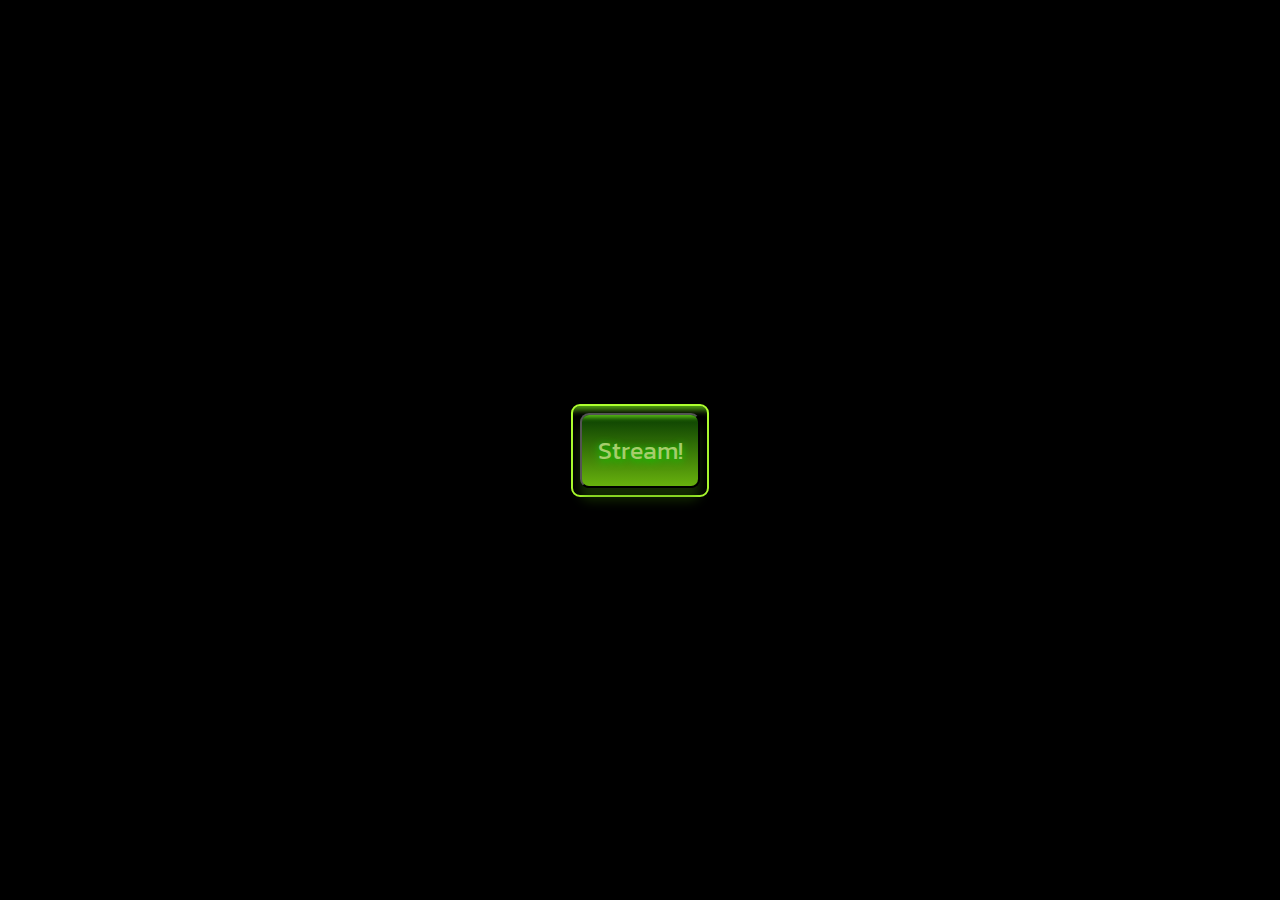
<file: mini-stream/index.html>
<!DOCTYPE html>
<html lang="en">
<head>
    <meta charset="UTF-8">
    <meta name="viewport" content="width=device-width, initial-scale=1.0">
    <title>Mini Stream</title>
    <link rel="icon" type="image/png" href="favicon.png">
    <link rel="stylesheet" href="style.css">
</head>
<body>
    <!-- Video -->
    <video id="video" controls height="360" width="640" hidden></video>
    <!-- Button -->
    <div class="btn-container">
        <button id="btn">Stream!</button>
    </div>
    <!-- Script -->
    <script src="script.js"></script>
</body>
</html>
</file>
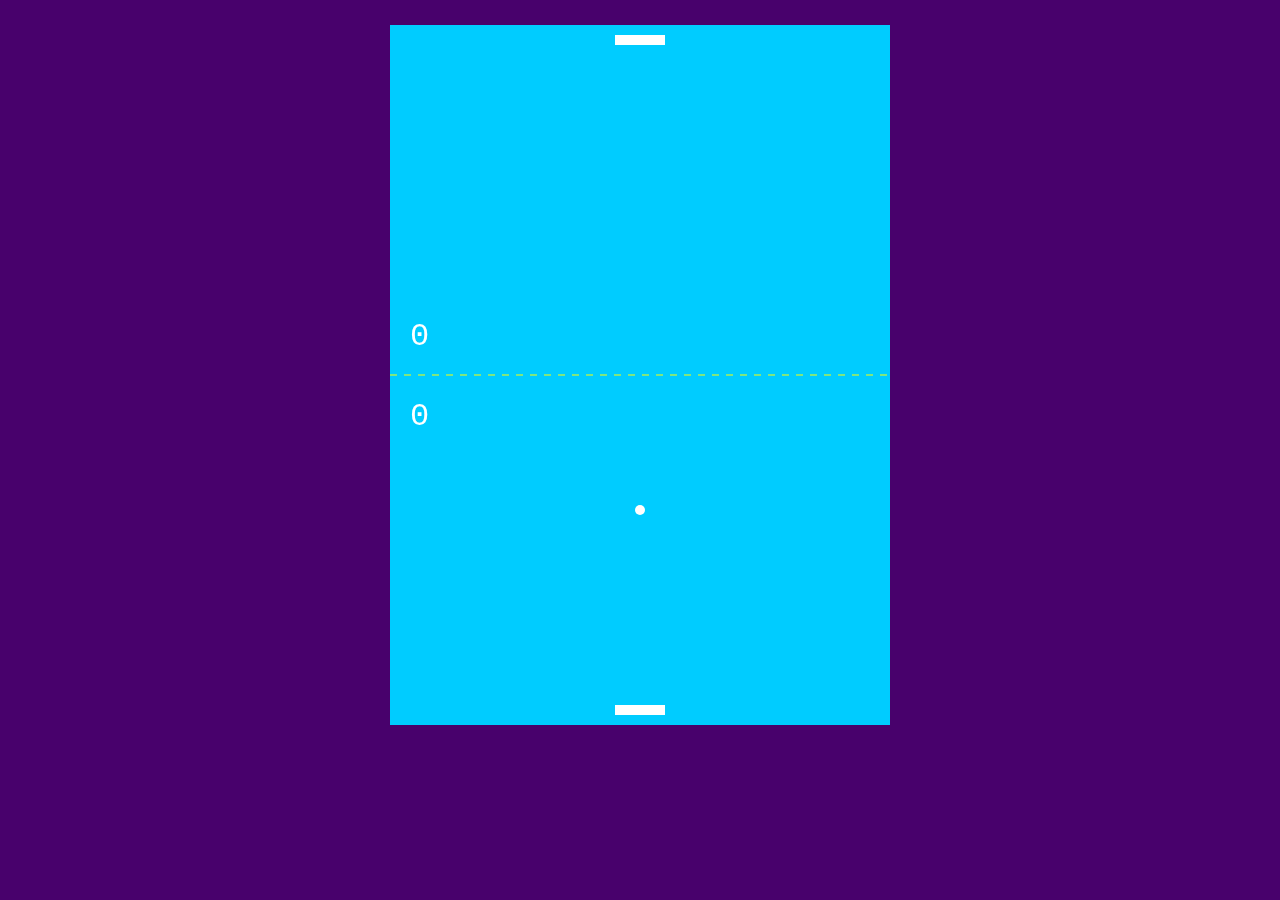
<file: pong-game/index.html>
<!DOCTYPE html>
<html lang="en">
<head>
    <meta charset="UTF-8">
    <meta name="viewport" content="width=device-width, initial-scale=1.0">
    <title>Pong Game</title>
    <link rel="icon" type="image/png" href="favicon.png">
    <link rel="stylesheet" href="style.css">
</head>
<body>
    <!-- Script -->
    <script src="script.js"></script>
</body>
</html>
</file>
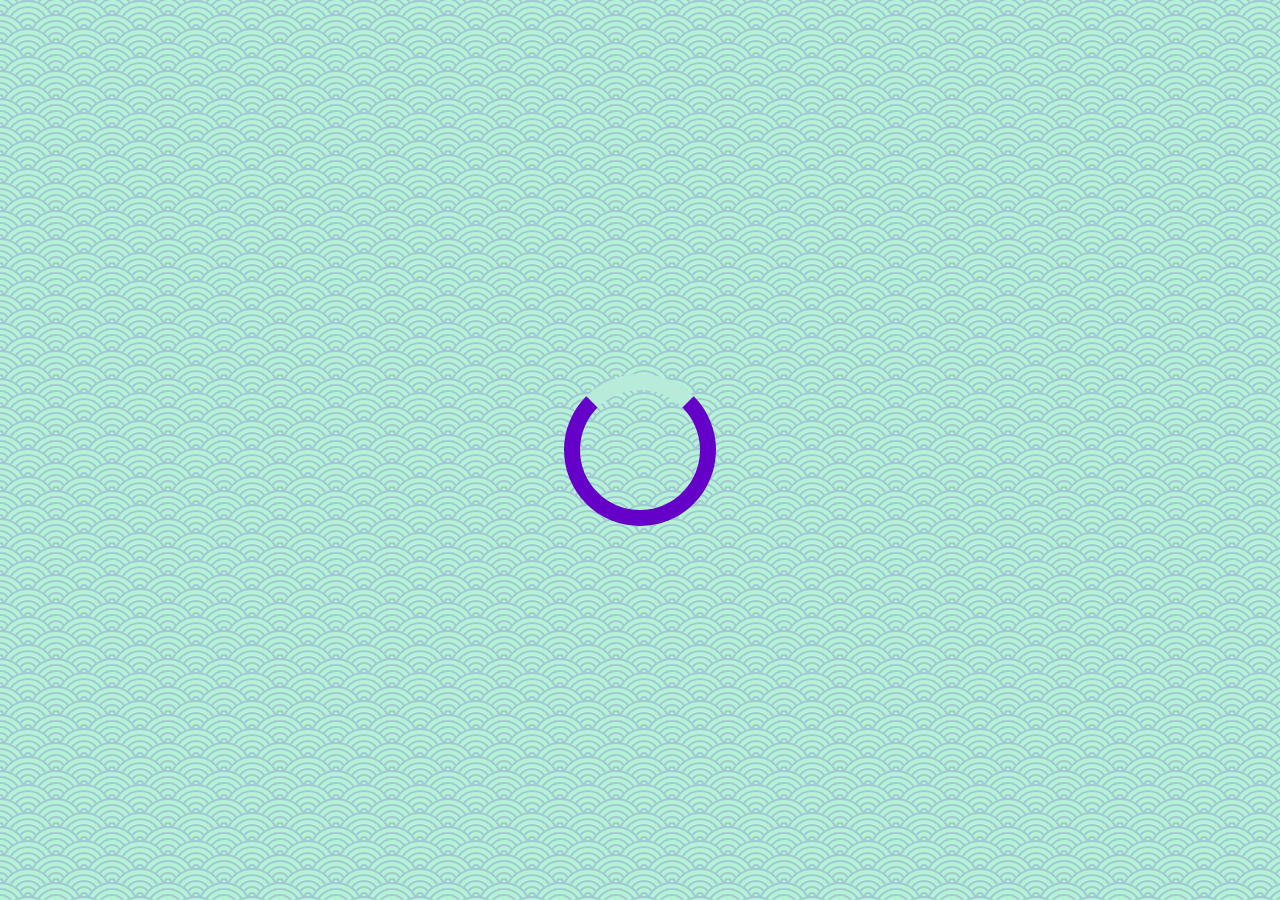
<file: quotes-of-the-day/index.html>
<!DOCTYPE html>
<html lang="en">
<head>
    <meta charset="UTF-8">
    <meta http-equiv="X-UA-Compatible" content="IE=edge">
    <meta name="viewport" content="width=device-width, initial-scale=1.0">
    <title>Quotes of the day</title>
    <link rel="icon" type="image/png" href="https://www.google.com/s2/u/0/favicons?domain=css-tricks.com">
    <link rel="stylesheet" href="https://cdnjs.cloudflare.com/ajax/libs/font-awesome/6.2.0/css/all.min.css">
    <link rel="stylesheet" href="style.css">
</head>
<body>
    <div class="quotes-container" id="quotes-container">
        <!-- Quote -->
        <div class="quote-text">
            <i class="fa-regular fa-face-smile"></i>
            <span id="quote"></span>
        </div>
        <!-- Author -->
        <div class="quote-author">
            <span id="author"></span>
        </div>
        <!-- Buttons -->
        <div class="buttons-container">
            <button class="button twitter-button" id="twitter" title="Tweet!">
                <i class="fab fa-twitter"></i>
            </button>
            <button class="button next-button" id="next-quote" title="Refresh!">
                <i class="fa-solid fa-repeat"></i>
            </button>  
        </div>
    </div>
    <!-- Loader -->
    <div class="loader" id="loader"></div>
    <!-- My Script -->
    <script src="script.js"></script>
</body>
</html>
</file>
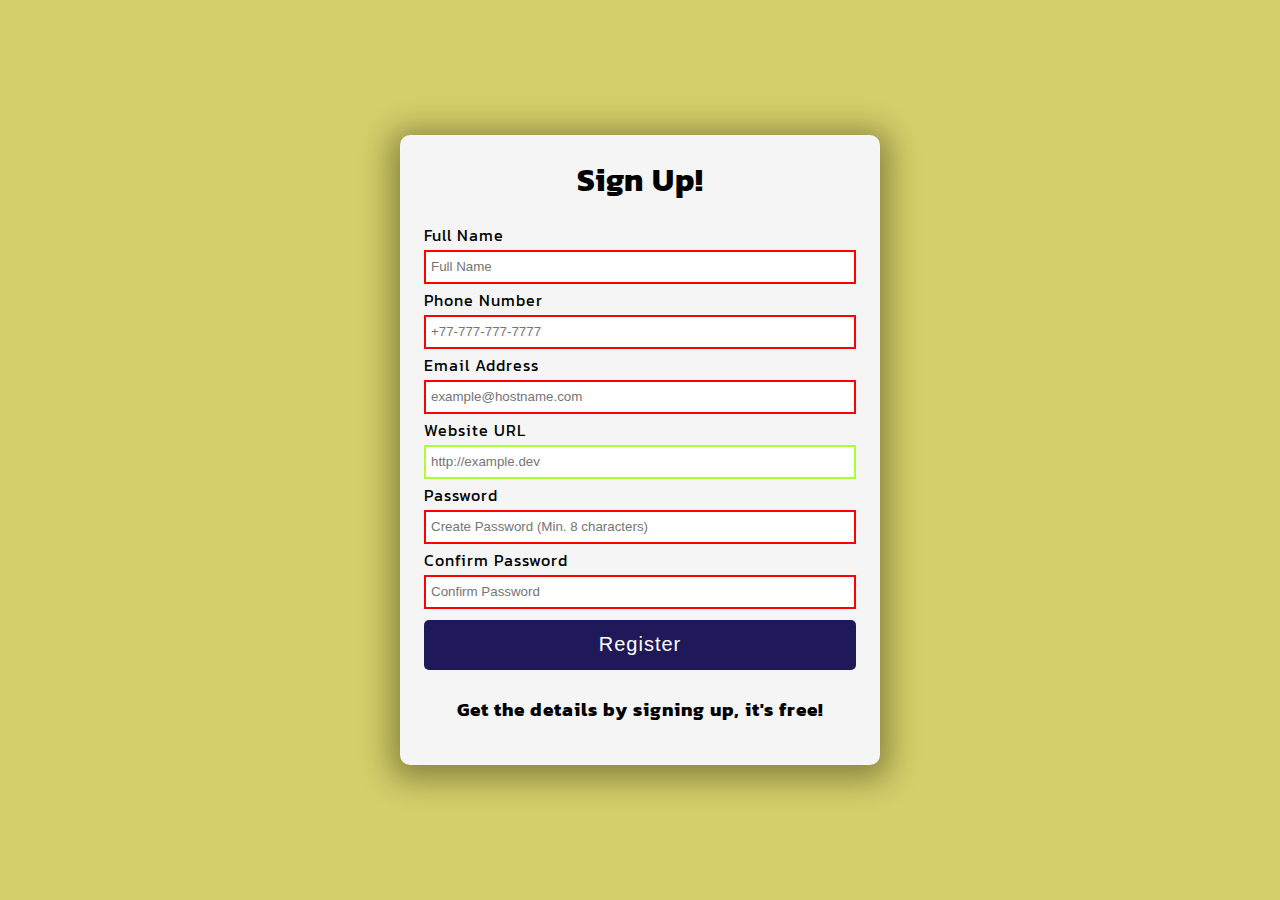
<file: simple-user-form/index.html>
<!DOCTYPE html>
<html lang="en">
<head>
    <meta charset="UTF-8">
    <meta name="viewport" content="width=device-width, initial-scale=1.0">
    <title>User Registration</title>
    <link rel="icon" type="image/png" href="favicon.png">
    <link rel="stylesheet" href="style.css">
</head>
<body>
    <div class="container">
        <h1>Sign Up!</h1>
        <!-- Form -->
        <form id="form">
            <!-- Full Name -->
            <div class="form-group">
                <label for="name">Full Name</label>
                <input type="text" id="name" placeholder="Full Name"
                        required minlength="2" maxlength="100" name="name">
            </div>
            <!-- Phone Number -->
            <div class="form-group">
                <label for="phone">Phone Number</label>
                <input type="tel" id="phone" placeholder="+77-777-777-7777"
                        required pattern="\+[0-9]{2}-[0-9]{3}-[0-9]{3}-[0-9]{4}" name="phone">
            </div>
            <!-- Email Address -->
            <div class="form-group">
                <label for="email">Email Address</label>
                <input type="email" id="email" placeholder="example@hostname.com"
                        required name="email">
            </div>
            <!-- Website Url -->
            <div class="form-group">
                <label for="website">Website URL</label>
                <input type="URL" id="website" placeholder="http://example.dev" name="website">
            </div>
            <!-- Password -->
            <div class="form-group">
                <label for="password">Password</label>
                <input type="password" id="password" placeholder="Create Password (Min. 8 characters)"
                        required pattern="^(?=.*\d)(?=.*[a-z])(?=.*[A-Z])(?=.*[a-zA-Z]).{8,}$"
                        title="Please include 1 uppercase character, 1 lowercase character, and 1 digit"
                        name="password">
            </div>
            <!-- Confirm Password -->
            <div class="form-group">
                <label for="confirmPassword">Confirm Password</label>
                <input type="password" id="confirmPassword" placeholder="Confirm Password"
                        required pattern="^(?=.*\d)(?=.*[a-z])(?=.*[A-Z])(?=.*[a-zA-Z]).{8,}$">
            </div>
            <button type="submit">Register</button>
        </form>
        <!-- Error / Success Message -->
        <div class="message-container">
            <h3 id="message">
                Get the details by signing up, it's free!
            </h3>
        </div>
    </div>
    <!-- Script -->
    <script src="script.js"></script>
</body>
</html>
</file>
<file: mini-stream/style.css>
@import url('https://fonts.googleapis.com/css2?family=Kanit&display=swap');

html {
  box-sizing: border-box;
}

body {
  margin: 0;
  height: 100vh;
  display: flex;
  justify-content: center;
  align-items: center;
  background: black;
}

.btn-container {
  border: 2px solid greenyellow;
  padding: 7px;
  border-radius: 9px;
  box-shadow: inset 0 23px 6px -19px rgba(118, 237, 27, 0.7);
}

button {
  cursor: pointer;
  outline: none;
  width: 120px;
  height: 75px;
  font-family: Kanit, sans-serif;
  font-size: 25px;
  color: rgb(166, 205, 108);
  text-shadow: 0 2px 8px rgb(3, 223, 3);
  background: linear-gradient(to top, rgb(103, 177, 13),rgb(9, 61, 2));
  border-radius: 9px;
  box-shadow: inset 0 22px 4px -19px rgba(118, 237, 27, 0.7), 0 12px 12px 0 rgba(51, 111, 4, 0.4);
}

button:hover {
  background: linear-gradient(to bottom, rgb(103, 177, 13),rgb(9, 61, 2));
}

button:active {
  transform: translateY(3px);
  box-shadow: 0 6px 6px 0 rgba(51, 111, 4, 0.4)
}
</file>
<file: pong-game/style.css>
body {
  margin: 0;
  background-color: rgb(72, 1, 108);
  display: flex;
  justify-content: center;
  font-family: "Courier New", Courier, monospace;
}

canvas {
  margin-top: 25px;
  z-index: 10;
}

.game-over-container {
  position: absolute;
  top: 50%;
  left: 50%;
  transform: translate(-50%, -50%);
  width: 500px;
  height: 700px;
  background-color: rgb(72, 1, 108);
  margin-top: -4px;
  z-index: 11;
  display: flex;
  flex-direction: column;
  justify-content: center;
  align-items: center;
  color: whitesmoke;
}

button {
  cursor: pointer;
  color: rgb(72, 1, 108);
  background-color: #00ccff;
  border: none;
  height: 50px;
  width: 200px;
  border-radius: 5px;
  font-size: 20px;
  font-family: "Courier New", Courier, monospace;
}

button:hover {
  filter: brightness(80%);
}

button:active {
  transform: scale(0.95);
}

button:focus {
  outline: none;
}

/* Montior and Larger */
@media screen and (min-width: 1800px) {
  canvas {
    margin-top: 100px;
  }

  .game-over-container {
    margin-top: -19px;
  }
}

/* Large Smartphone (Vertical) */
@media screen and (max-width: 500px) {
  canvas {
    width: 100%;
    height: 700px;
    margin-top: 50px;
  }

  .game-over-container {
    width: 100%;
    height: 700px;
  }
}
</file>
<file: quotes-of-the-day/style.css>
@import url('https://fonts.googleapis.com/css2?family=Kodchasan:wght@300&display=swap');
html {
    box-sizing: border-box;
}

body {
    margin: 0;
    min-height: 100vh;
    background-color: #b4f3d5;
    background-image: url("data:image/svg+xml,%3Csvg xmlns='http://www.w3.org/2000/svg' viewBox='0 0 56 28' width='56' height='28'%3E%3Cpath fill='%23560eca' fill-opacity='0.19' d='M56 26v2h-7.75c2.3-1.27 4.94-2 7.75-2zm-26 2a2 2 0 1 0-4 0h-4.09A25.98 25.98 0 0 0 0 16v-2c.67 0 1.34.02 2 .07V14a2 2 0 0 0-2-2v-2a4 4 0 0 1 3.98 3.6 28.09 28.09 0 0 1 2.8-3.86A8 8 0 0 0 0 6V4a9.99 9.99 0 0 1 8.17 4.23c.94-.95 1.96-1.83 3.03-2.63A13.98 13.98 0 0 0 0 0h7.75c2 1.1 3.73 2.63 5.1 4.45 1.12-.72 2.3-1.37 3.53-1.93A20.1 20.1 0 0 0 14.28 0h2.7c.45.56.88 1.14 1.29 1.74 1.3-.48 2.63-.87 4-1.15-.11-.2-.23-.4-.36-.59H26v.07a28.4 28.4 0 0 1 4 0V0h4.09l-.37.59c1.38.28 2.72.67 4.01 1.15.4-.6.84-1.18 1.3-1.74h2.69a20.1 20.1 0 0 0-2.1 2.52c1.23.56 2.41 1.2 3.54 1.93A16.08 16.08 0 0 1 48.25 0H56c-4.58 0-8.65 2.2-11.2 5.6 1.07.8 2.09 1.68 3.03 2.63A9.99 9.99 0 0 1 56 4v2a8 8 0 0 0-6.77 3.74c1.03 1.2 1.97 2.5 2.79 3.86A4 4 0 0 1 56 10v2a2 2 0 0 0-2 2.07 28.4 28.4 0 0 1 2-.07v2c-9.2 0-17.3 4.78-21.91 12H30zM7.75 28H0v-2c2.81 0 5.46.73 7.75 2zM56 20v2c-5.6 0-10.65 2.3-14.28 6h-2.7c4.04-4.89 10.15-8 16.98-8zm-39.03 8h-2.69C10.65 24.3 5.6 22 0 22v-2c6.83 0 12.94 3.11 16.97 8zm15.01-.4a28.09 28.09 0 0 1 2.8-3.86 8 8 0 0 0-13.55 0c1.03 1.2 1.97 2.5 2.79 3.86a4 4 0 0 1 7.96 0zm14.29-11.86c1.3-.48 2.63-.87 4-1.15a25.99 25.99 0 0 0-44.55 0c1.38.28 2.72.67 4.01 1.15a21.98 21.98 0 0 1 36.54 0zm-5.43 2.71c1.13-.72 2.3-1.37 3.54-1.93a19.98 19.98 0 0 0-32.76 0c1.23.56 2.41 1.2 3.54 1.93a15.98 15.98 0 0 1 25.68 0zm-4.67 3.78c.94-.95 1.96-1.83 3.03-2.63a13.98 13.98 0 0 0-22.4 0c1.07.8 2.09 1.68 3.03 2.63a9.99 9.99 0 0 1 16.34 0z'%3E%3C/path%3E%3C/svg%3E");
    color: blueviolet;
    font-family: Kodchasan, sans-serif;
    font-weight: 700;
    text-align: center;
    display: flex;
    align-items: center;
    justify-content: center;
}

.quotes-container {
    width: auto;
    max-width: 900px;
    padding: 20px 30px;
    border-radius: 10px;
    background-color: rgba(255, 255, 255, 0.4);
    box-shadow: 0 10px 10px 10px rgba(100, 0, 200, 0.2);
}

.quote-text {
    font-size: 2.75rem;
}

.long-quote {
    font-size: 2rem;
}

.fa-face-smile {
    font-size: 3rem;
}

.quote-author {
    margin-top: 15px;
    font-size: 2rem;
    font-weight: 700;
    font-style: italic;
}

.buttons-container {
    margin-top: 15px;
    display: flex;
    justify-content: space-between;
}

button {
    cursor: pointer;
    font-size: 1.5rem;
    height: 2.5;
    border: none;
    border-radius: 50%;
    color: rgb(236, 244, 237);
    background: rgb(75, 5, 133);
    outline: none;
    padding: 0.5rem 0.7rem;
    box-shadow: 0 0.25rem rgba(100, 0, 200, 0.65);
}

button:hover {
    filter: brightness(130%);
}

button:active {
    transform: translate(0, 0.3rem);
    box-shadow: 0 0.1rem rgba(255, 255, 255, 0.65);
}

.twitter-button:hover {
    color: #38a1f3;
}

.next-button:hover {
    color: rgb(107, 237, 67)
}

.loader {
    border: 16px solid rgba(100, 0, 200, 1);
    border-top: 16px solid rgb(185, 235, 219);
    border-radius: 50%;
    width: 120px;
    height: 120px;
    animation: spin 2s linear infinite;
}

@keyframes spin {
    0% { transform: rotate(0deg); }
    100% { transform: rotate(360deg); }
}

/* Media Query: Tablet or Smaller */
@media screen and (max-width: 1000px) {
    .quotes-container {
        margin: auto 20px;
    }
    .quote-text {
        font-size: 2.5rem;
    }
}
</file>
<file: simple-user-form/style.css>
@import url('https://fonts.googleapis.com/css2?family=Kanit&display=swap');

html {
  box-sizing: border-box;
}

body {
  margin: 0;
  min-height: 100vh;
  font-family: 'Kanit', sans-serif;
  letter-spacing: 1px;
  display: flex;
  align-items: center;
  justify-content: center;
  background: rgb(212, 207, 106);
}

.container {
  width: 480px;
  height: 630px;
  background: whitesmoke;
  display: flex;
  flex-direction: column;
  align-items: center;
  border-radius: 10px;
  box-shadow: 0 5px 30px 10px rgba(33.3, 31.4, 0, 0.4);
}

/* Form Style */
form {
  width: 90%;
}

.form-group {
  height: 65px;
}

label {
  position: relative;
  bottom: 3px;
}

input {
  width: 100%;
  height: 34px;
  padding: 5px;
  border: 1px solid black;
  outline: none;
  box-sizing: border-box;
  transition: all 0.3s;
}

input:valid {
  border: 2px solid greenyellow;
}

input:invalid {
  border: 2px solid red;
}

button {
  cursor: pointer;
  color: white;
  background: rgb(31, 25, 89);
  border: none;
  border-radius: 5px;
  height: 50px;
  width: 100%;
  font-family: Sen, sans-serif;
  font-size: 20px;
  letter-spacing: 1px;
  margin-top: 4px;
}

button:hover {
  filter:brightness(200%);
  background: rgb(55, 46, 134);
}

button:focus {
  outline: none;
}

.message-container {
  border: 1px solid whitesmoke;
  border-radius: 5px;
  width: 90%;
  margin-top: 5px;
  display: flex;
  justify-content: center;
  color: black;
}
</file>
